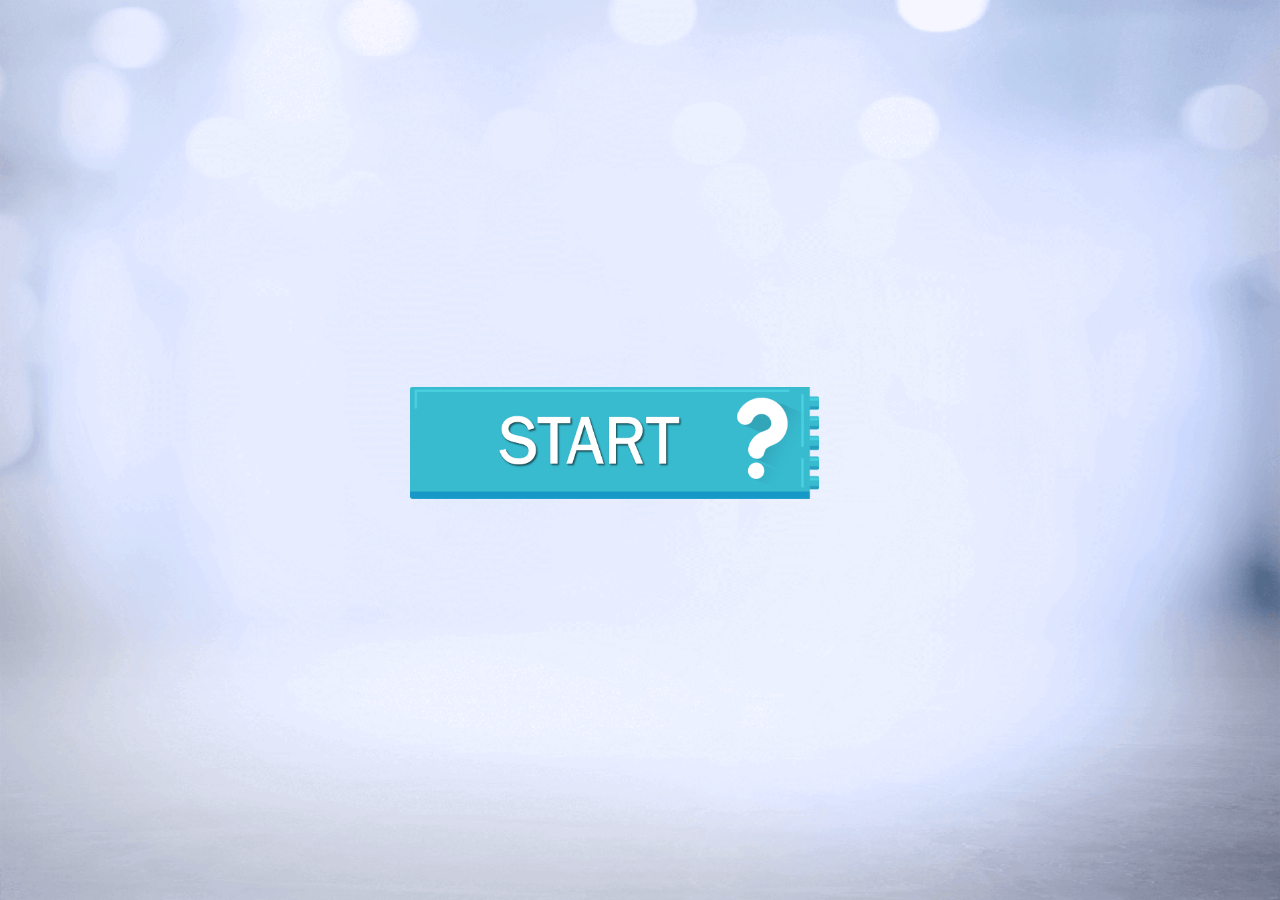
<file: Game/index.html>
<!DOCTYPE html>
<html lang="en">

<head>
    <meta charset="UTF-8">
    <meta name="viewport" content="width=device-width, initial-scale=1.0">
    <link rel="stylesheet" href="css/style.css">
    <link rel="stylesheet" href="css/animation.css">
    <link rel="stylesheet" href="css/animator.css">
    <script src="https://code.jquery.com/jquery-3.7.1.js"
        integrity="sha256-eKhayi8LEQwp4NKxN+CfCh+3qOVUtJn3QNZ0TciWLP4=" crossorigin="anonymous"></script>

    <title>Game</title>
</head>

<body>
    <div class="master">

        <img src="bg.png" class="bg">

        <div class="main">
            <a href="pg1.html"><img src="start.png" class="start"></a>

        </div>

        <div>

            <div> Timer: <span id="time">03:00</span> minutes!</div>

        </div>

    </div>


    <script>

    </script>


</body>

</html>
</file>
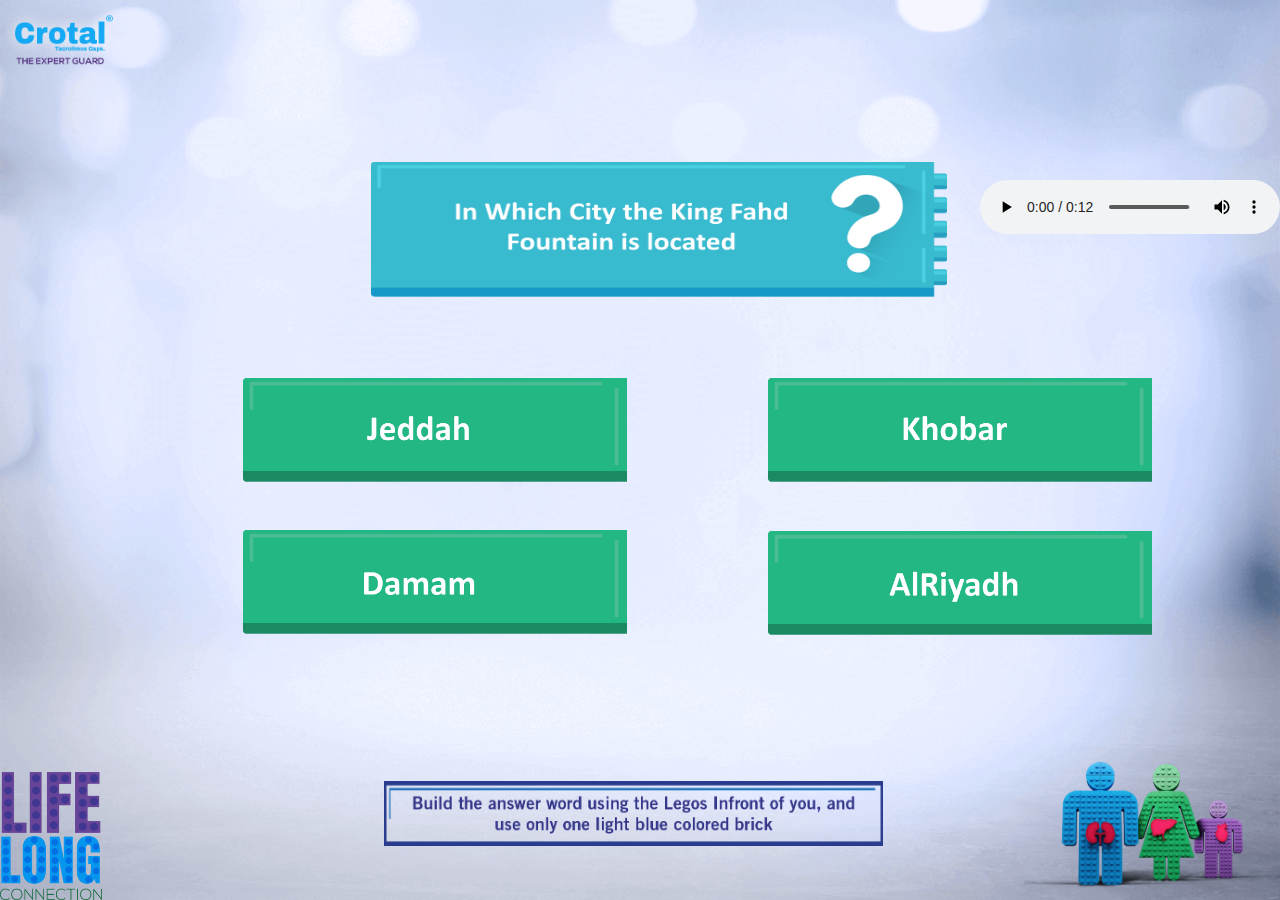
<file: Game/pg1.html>
<!DOCTYPE html>
<html lang="en">

<head>
    <meta charset="UTF-8">
    <meta name="viewport" content="width=device-width, initial-scale=1.0">
    <link rel="stylesheet" href="css/style.css">
    <link rel="stylesheet" href="css/animation.css">
    <link rel="stylesheet" href="css/animator.css">
    <script src="https://code.jquery.com/jquery-3.7.1.js"
        integrity="sha256-eKhayi8LEQwp4NKxN+CfCh+3qOVUtJn3QNZ0TciWLP4=" crossorigin="anonymous"></script>

    <title>Game</title>
</head>

<body>
    <div class="master">

        <img src="bg.png" class="bg">


        <div class="all">
            <img src="leftimg.png" class="logo1">
            <img src="topimg.png" class="logo2">
            <img src="rightimg.png" class="pic1">
            <img src="pic1.png" class="pic">
            <img src="left.png" class="left">
            <a href="pg2.html"><img src="right.png" class="right"></a>
            <a href="index.html"><img src="left.png" class="left"></a>

        </div>

        <div class="page1">
            <img src="1/q1.png" class="q1">
            <img src="1/a1.png" class="a1">
            <img src="1/a2.png" class="a2">
            <img src="1/a3.png" class="a3">
            <img src="1/a4.png" class="a4">
            <img src="1/correct.png" class="correct1">
        </div>

        <p id="element"
            style="position: absolute; font-size: 34px; right: 4%; z-index: 1; top: 0%; font-weight: bold; font-family: system-ui;">
        </p>

        <div class="audio">
            <audio controls autoplay>
                <source src="timer.mp3" class="mp3">
                </source>
            </audio>
        </div>

        <div class="timer">
            <p>
                Time:
                <span id="timer">
                    0
                </span>
            </p>
        </div>
    </div>


    <script>
        $('.a1').click(function () {
            $('.correct1').show();
            $('.right').fadeIn()
            $('.left').fadeIn()
        })

        $('.a2').click(function () {
            alert('Wrong Answer')
            $('.right').show()
            $('.left').show()

        })
        $('.a3').click(function () {
            alert('Wrong Answer')
            $('.right').show()
            $('.left').show()


        })
        $('.a4').click(function () {
            alert('Wrong Answer')
            $('.right').show()
            $('.left').show()

        })

        function countdown(element, minutes, seconds) {
            // set time for the particular countdown
            var time = minutes * 60 + seconds;
            var interval = setInterval(function () {
                var el = document.getElementById('element');
                // if the time is 0 then end the counter
                if (time == 0) {
                    setTimeout(function () {
                        el.innerHTML = "time O";
                        $('#element').hide();
                    });
                }
                var minutes = Math.floor(time / 60);
                if (minutes < 10) minutes = "0" + minutes;
                var seconds = time % 60;
                if (seconds < 10) seconds = "0" + seconds;
                var
                    text = minutes + ':' + seconds;
                el.innerHTML = text;
                time--;
            }, 1000);
        }
        countdown('clock', 2, 59);

        window.setTimeout(function () {
            window.location.href = "pg2.html";
        }, 5000);
    </script>


</body>

</html>
</file>
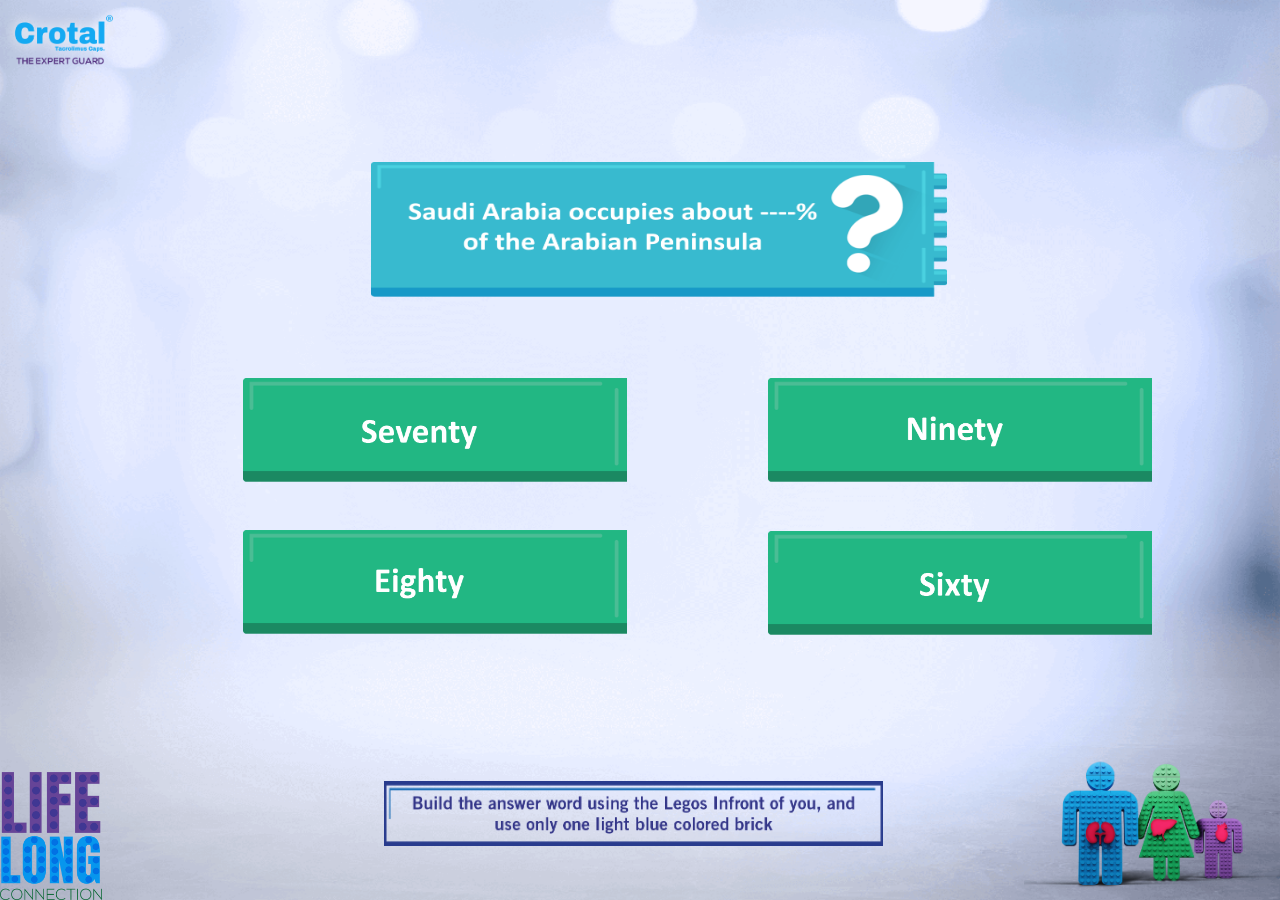
<file: Game/pg2.html>
<!DOCTYPE html>
<html lang="en">

<head>
    <meta charset="UTF-8">
    <meta name="viewport" content="width=device-width, initial-scale=1.0">
    <link rel="stylesheet" href="css/style.css">
    <link rel="stylesheet" href="css/animation.css">
    <link rel="stylesheet" href="css/animator.css">
    <script src="https://code.jquery.com/jquery-3.7.1.js"
        integrity="sha256-eKhayi8LEQwp4NKxN+CfCh+3qOVUtJn3QNZ0TciWLP4=" crossorigin="anonymous"></script>

    <title>Game</title>
</head>

<body>
    <div class="master">

        <img src="bg.png" class="bg">


        <div class="all">
            <img src="leftimg.png" class="logo1">
            <img src="topimg.png" class="logo2">
            <img src="rightimg.png" class="pic1">
            <img src="pic1.png" class="pic">
            <a href="pg1.html"><img src="left.png" class="left"></a>
            <a href="pg3.html"><img src="right.png" class="right"></a>

        </div>

        <p id="element"
            style="position: absolute; font-size: 34px; right: 4%; z-index: 1; top: 0%; font-weight: bold; font-family: system-ui;">
        </p>

        <div class="page1">
            <img src="2/q1.png" class="q1">
            <img src="2/a1.png" class="a1">
            <img src="2/a2.png" class="a2">
            <img src="2/a3.png" class="a3">
            <img src="2/a4.png" class="a4">
            <img src="2/correct.png" class="correct2">
        </div>
    </div>


    <script>
        $('.a3').click(function () {
            $('.correct2').show();
            $('.right').show();
            $('.left').fadeIn()

        })

        $('.a1').click(function () {
            alert('Wrong Answer')
            $('.right').fadeIn()
            $('.left').fadeIn()

        })

        $('.a2').click(function () {
            alert('Wrong Answer')
            $('.right').show()
            $('.left').fadeIn()


        })

        $('.a4').click(function () {
            alert('Wrong Answer')
            $('.right').show()
            $('.left').fadeIn()


        })

        function countdown(element, minutes, seconds) {
            // set time for the particular countdown
            var time = minutes * 60 + seconds;
            var interval = setInterval(function () {
                var el = document.getElementById('element');
                // if the time is 0 then end the counter
                if (time == 0) {
                    setTimeout(function () {
                        el.innerHTML = "time O";
                        $('#element').hide();
                    });
                }
                var minutes = Math.floor(time / 60);
                if (minutes < 10) minutes = "0" + minutes;
                var seconds = time % 60;
                if (seconds < 10) seconds = "0" + seconds;
                var
                    text = minutes + ':' + seconds;
                el.innerHTML = text;
                time--;
            }, 1000);
        }
        countdown('clock', 2, 59);
    </script>


</body>

</html>
</file>
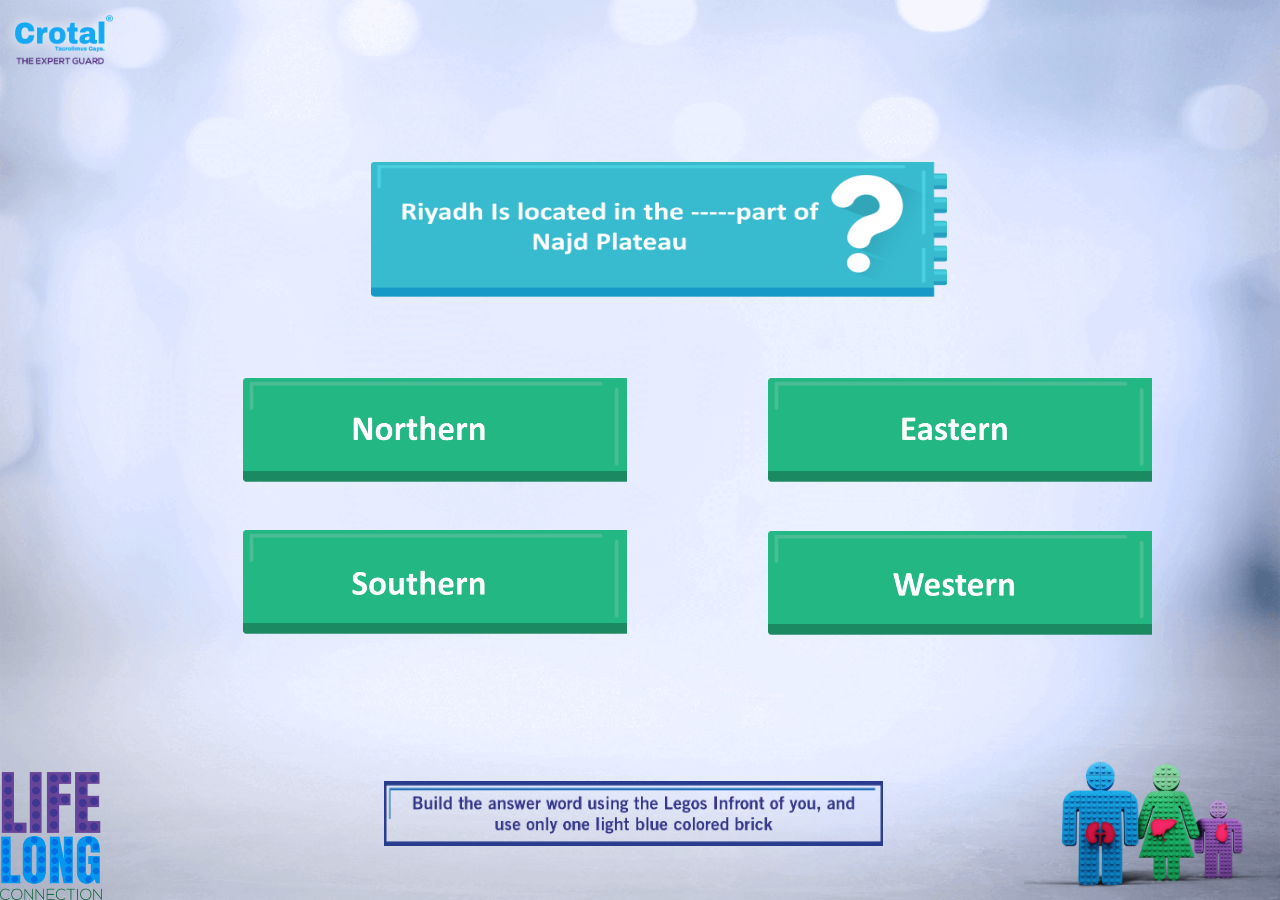
<file: Game/pg3.html>
<!DOCTYPE html>
<html lang="en">

<head>
    <meta charset="UTF-8">
    <meta name="viewport" content="width=device-width, initial-scale=1.0">
    <link rel="stylesheet" href="css/style.css">
    <link rel="stylesheet" href="css/animation.css">
    <link rel="stylesheet" href="css/animator.css">
    <script src="https://code.jquery.com/jquery-3.7.1.js"
        integrity="sha256-eKhayi8LEQwp4NKxN+CfCh+3qOVUtJn3QNZ0TciWLP4=" crossorigin="anonymous"></script>

    <title>Game</title>
</head>

<body>
    <div class="master">

        <img src="bg.png" class="bg">


        <div class="all">
            <img src="leftimg.png" class="logo1">
            <img src="topimg.png" class="logo2">
            <img src="rightimg.png" class="pic1">
            <img src="pic1.png" class="pic">
            <a href="pg2.html"><img src="left.png" class="left"></a>
            <a href="pg4.html"><img src="right.png" class="right"></a>

        </div>

        <p id="element"
            style="position: absolute; font-size: 34px; right: 4%; z-index: 1; top: 0%; font-weight: bold; font-family: system-ui;">
        </p>

        <div class="page1">
            <img src="3/q1.png" class="q1">
            <img src="3/a1.png" class="a1">
            <img src="3/a2.png" class="a2">
            <img src="3/a3.png" class="a3">
            <img src="3/a4.png" class="a4">
            <img src="3/correct.png" class="correct3">
        </div>
    </div>


    <script>
        $('.a1').click(function () {
            alert('Wrong Answer')
            $('.right').fadeIn()
            $('.left').fadeIn()
        })

        $('.a2').click(function () {
            $('.correct3').show();
            $('.right').show()
            $('.left').fadeIn()
        })

        $('.a3').click(function () {
            alert('Wrong Answer')
            $('.right').show()
            $('.left').fadeIn()


        })
        $('.a4').click(function () {
            alert('Wrong Answer')
            $('.right').show()
            $('.left').fadeIn()

        })

        function countdown(element, minutes, seconds) {
            // set time for the particular countdown
            var time = minutes * 60 + seconds;
            var interval = setInterval(function () {
                var el = document.getElementById('element');
                // if the time is 0 then end the counter
                if (time == 0) {
                    setTimeout(function () {
                        el.innerHTML = "time O";
                        $('#element').hide();
                    });
                }
                var minutes = Math.floor(time / 60);
                if (minutes < 10) minutes = "0" + minutes;
                var seconds = time % 60;
                if (seconds < 10) seconds = "0" + seconds;
                var
                    text = minutes + ':' + seconds;
                el.innerHTML = text;
                time--;
            }, 1000);
        }
        countdown('clock', 2, 59);
    </script>


</body>

</html>
</file>
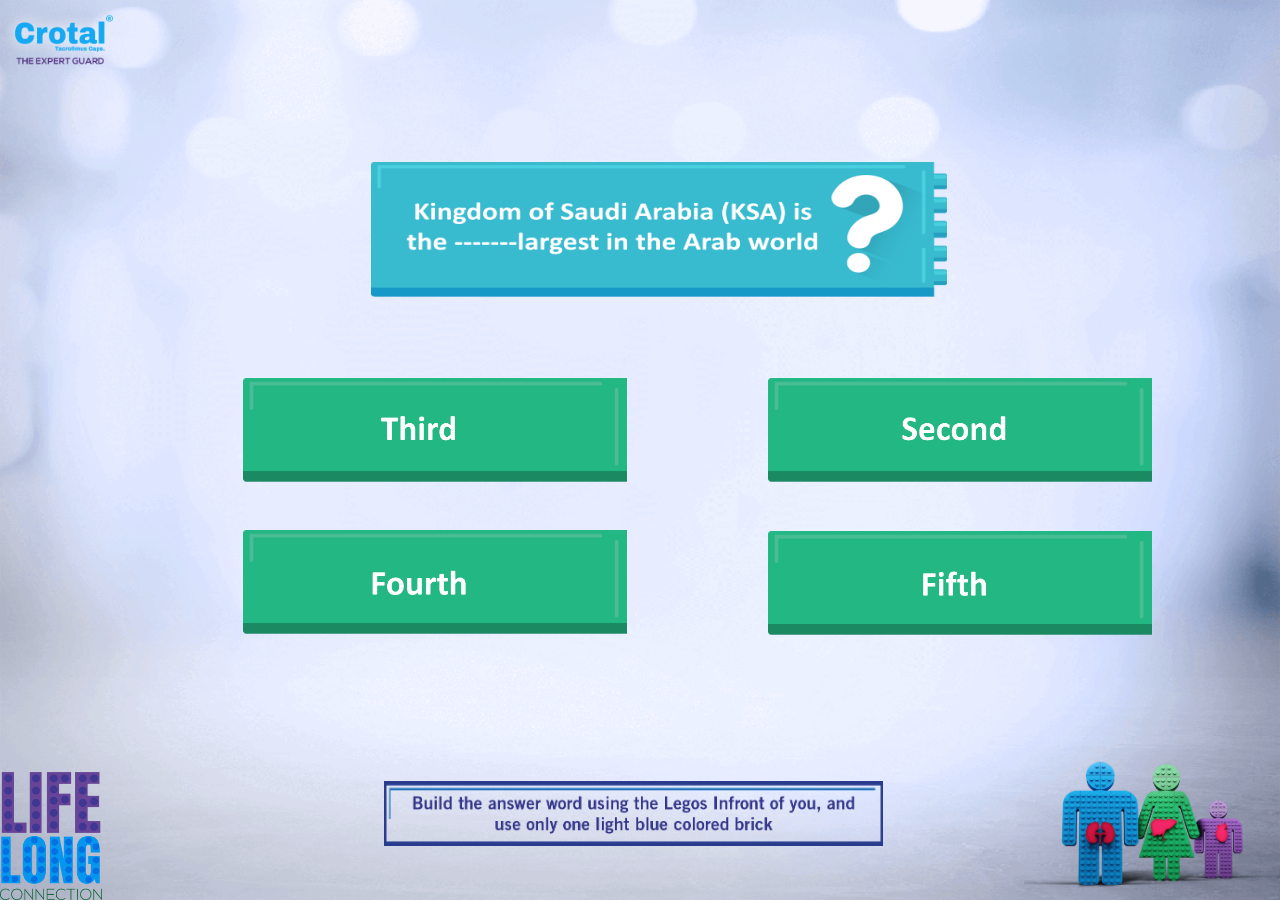
<file: Game/pg4.html>
<!DOCTYPE html>
<html lang="en">

<head>
    <meta charset="UTF-8">
    <meta name="viewport" content="width=device-width, initial-scale=1.0">
    <link rel="stylesheet" href="css/style.css">
    <link rel="stylesheet" href="css/animation.css">
    <link rel="stylesheet" href="css/animator.css">
    <script src="https://code.jquery.com/jquery-3.7.1.js"
        integrity="sha256-eKhayi8LEQwp4NKxN+CfCh+3qOVUtJn3QNZ0TciWLP4=" crossorigin="anonymous"></script>

    <title>Game</title>
</head>

<body>
    <div class="master">

        <img src="bg.png" class="bg">


        <div class="all">
            <img src="leftimg.png" class="logo1">
            <img src="topimg.png" class="logo2">
            <img src="rightimg.png" class="pic1">
            <img src="pic1.png" class="pic">
            <a href="pg3.html"><img src="left.png" class="left"></a>
            <a href="pg5.html"><img src="right.png" class="right"></a>

        </div>

        <p id="element"
            style="position: absolute; font-size: 34px; right: 4%; z-index: 1; top: 0%; font-weight: bold; font-family: system-ui;">
        </p>

        <div class="page1">
            <img src="4/q1.png" class="q1">
            <img src="4/a1.png" class="a1">
            <img src="4/a2.png" class="a2">
            <img src="4/a3.png" class="a3">
            <img src="4/a4.png" class="a4">
            <img src="4/correct.png" class="correct4">
        </div>
    </div>


    <script>
        $('.a1').click(function () {
            alert('Wrong Answer')
            $('.right').fadeIn()
            $('.left').fadeIn()
        })

        $('.a2').click(function () {
            $('.correct4').show();
            $('.right').show()
            $('.left').fadeIn()
        })

        $('.a3').click(function () {
            alert('Wrong Answer')
            $('.right').show()
            $('.left').fadeIn()
        })

        $('.a4').click(function () {
            alert('Wrong Answer')
            $('.right').show()
            $('.left').fadeIn()
        })

        function countdown(element, minutes, seconds) {
            // set time for the particular countdown
            var time = minutes * 60 + seconds;
            var interval = setInterval(function () {
                var el = document.getElementById('element');
                // if the time is 0 then end the counter
                if (time == 0) {
                    setTimeout(function () {
                        el.innerHTML = "time O";
                        $('#element').hide();
                    });
                }
                var minutes = Math.floor(time / 60);
                if (minutes < 10) minutes = "0" + minutes;
                var seconds = time % 60;
                if (seconds < 10) seconds = "0" + seconds;
                var
                    text = minutes + ':' + seconds;
                el.innerHTML = text;
                time--;
            }, 1000);
        }
        countdown('clock', 2, 59);
    </script>


</body>

</html>
</file>
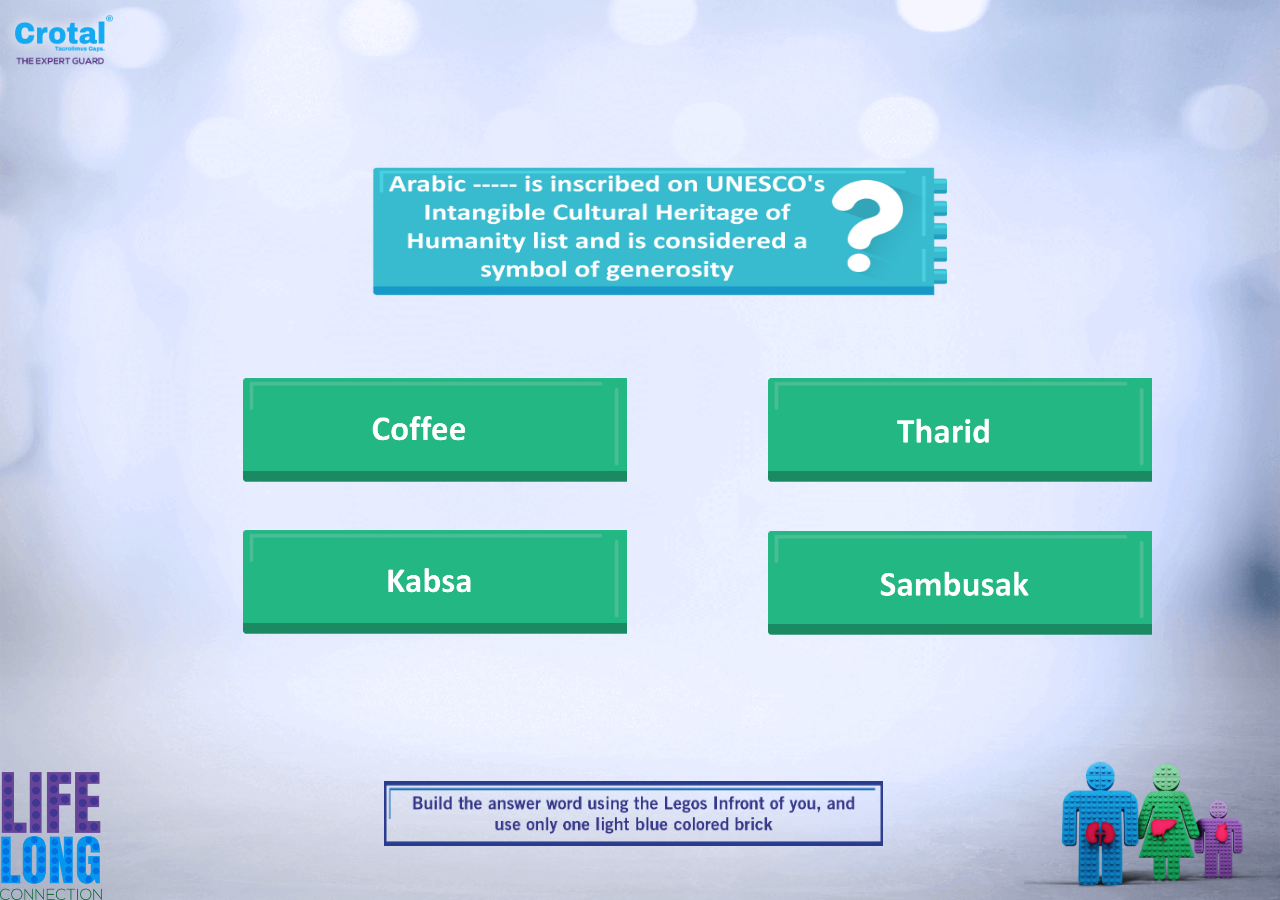
<file: Game/pg5.html>
<!DOCTYPE html>
<html lang="en">

<head>
    <meta charset="UTF-8">
    <meta name="viewport" content="width=device-width, initial-scale=1.0">
    <link rel="stylesheet" href="css/style.css">
    <link rel="stylesheet" href="css/animation.css">
    <link rel="stylesheet" href="css/animator.css">
    <script src="https://code.jquery.com/jquery-3.7.1.js"
        integrity="sha256-eKhayi8LEQwp4NKxN+CfCh+3qOVUtJn3QNZ0TciWLP4=" crossorigin="anonymous"></script>

    <title>Game</title>
</head>

<body>
    < class="master">

        <img src="bg.png" class="bg">


        <div class="all">
            <img src="leftimg.png" class="logo1">
            <img src="topimg.png" class="logo2">
            <img src="rightimg.png" class="pic1">
            <img src="pic1.png" class="pic">
            <a href="pg4.html"><img src="left.png" class="left"></a>
            <a href="index.html"> </a>

        </div>

        <p id="element"
            style="position: absolute; font-size: 34px; right: 4%; z-index: 1; top: 0%; font-weight: bold; font-family: system-ui;">
        </p>

        <div class="page1">
            <img src="5/q1.png" class="q1">
            <img src="5/a1.png" class="a1">
            <img src="5/a2.png" class="a2">
            <img src="5/a3.png" class="a3">
            <img src="5/a4.png" class="a4">
            <img src="5/correct.png" class="correct5">
        </div>

        <a href="index.html">
            <div class="btn">
                <button class="finish">Finish</button>
            </div>
        </a>
        </div>


        <script>
            $('.a1').click(function () {
                $('.correct5').show();
                $('.left').show()
                $('.btn').fadeIn()

            })

            $('.a2').click(function () {
                alert('Wrong Answer')
                $('.left').show()
                $('.btn').fadeIn()
            })

            $('.a3').click(function () {
                alert('Wrong Answer')
                $('.left').show()
                $('.btn').fadeIn()
            })

            $('.a4').click(function () {
                alert('Wrong Answer')
                $('.left').show()
                $('.btn').fadeIn()
            })

            $('.finish').click(function () {

            })

            function countdown(element, minutes, seconds) {
                // set time for the particular countdown
                var time = minutes * 60 + seconds;
                var interval = setInterval(function () {
                    var el = document.getElementById('element');
                    // if the time is 0 then end the counter
                    if (time == 0) {
                        setTimeout(function () {
                            el.innerHTML = "time O";
                            $('#element').hide();
                        });
                    }
                    var minutes = Math.floor(time / 60);
                    if (minutes < 10) minutes = "0" + minutes;
                    var seconds = time % 60;
                    if (seconds < 10) seconds = "0" + seconds;
                    var
                        text = minutes + ':' + seconds;
                    el.innerHTML = text;
                    time--;
                }, 1000);
            }
            countdown('clock', 2, 59);
        </script>


</body>

</html>
</file>
<file: Game/css/style.css>
.master {
    position: absolute;
    width: 100% !important;
    height: 100% !important;
    overflow: hidden;
    left: 0px;
    top: 0px;
}


.bg {
    position: absolute;
    width: 100%;
    height: 100%;
    top: 0px;
    left: 0px;
    overflow: hidden;
}

.countdown {
    top: 0%;
    right: 0%;
}

.audio {
    top: 20%;
    right: 0%;
    position: absolute;
}

#element {
    position: absolute;
    top: 0%;
    right: 10%;
    font-size: medium;

}

.start {
    position: absolute;
    top: 43%;
    left: 32%;
    width: 32%;
    overflow: hidden;
}

.all {
    position: absolute;
    width: 100%;
    height: 100%;
    top: 0px;
    left: 0px;
    overflow: hidden;
}

.logo1 {
    position: absolute;
    bottom: 0%;
    width: 8%;
    overflow: hidden;
}

.logo2 {
    position: absolute;
    top: 0%;
    width: 10%;
    overflow: hidden;
}

.pic1 {
    position: absolute;
    bottom: 0%;
    right: 0%;
    width: 20%;
    overflow: hidden;
}

.pic {
    position: absolute;
    bottom: 6%;
    right: 31%;
    width: 39%;
    overflow: hidden;
}

.left {
    position: absolute;
    bottom: 5%;
    left: 21%;
    width: 8%;
    overflow: hidden;
    display: none;
}

.right {
    position: absolute;
    bottom: 5%;
    left: 70%;
    width: 8%;
    overflow: hidden;
    display: none;
}

.q1 {
    position: absolute;
    top: 18%;
    left: 29%;
    height: 15%;
    width: 45%;
    overflow: hidden;
}

.a1 {
    position: absolute;
    top: 42%;
    left: 19%;
    width: 30%;
    overflow: hidden;
}

.a2 {
    position: absolute;
    top: 42%;
    left: 60%;
    width: 30%;
    overflow: hidden;
}

.a3 {
    position: absolute;
    top: 58.9%;
    left: 19%;
    width: 30%;
    overflow: hidden;
}

.a4 {
    position: absolute;
    top: 59%;
    left: 60%;
    width: 30%;
    overflow: hidden;
}

.correct1 {
    position: absolute;
    top: 41.7%;
    left: 19%;
    width: 30%;
    display: none;
    overflow: hidden;
}

.correct2 {
    position: absolute;
    top: 58.7%;
    left: 19%;
    width: 30%;
    display: none;
    overflow: hidden;
}

.correct3 {
    position: absolute;
    top: 41.6%;
    left: 60%;
    width: 30%;
    display: none;
    overflow: hidden;
}

.correct4 {
    position: absolute;
    top: 41.6%;
    left: 60%;
    width: 30%;
    display: none;
    overflow: hidden;
}

.correct5 {
    position: absolute;
    top: 41.7%;
    left: 19%;
    width: 30%;
    display: none;
    overflow: hidden;
}


.btn {
    position: absolute;
    bottom: 7%;
    right: 21%;
    width: 8%;
    overflow: hidden;
    display: none;
}

.finish {
    background-color: #04AA6D;
    /* Green */
    border: none;
    color: white;
    padding: 16px 32px;
    text-align: center;
    text-decoration: none;
    display: inline-block;
    font-size: 16px;
    margin: 4px 2px;
    transition-duration: 0.4s;
    cursor: pointer;
}
</file>
<file: Game/css/animator.css>
/*
==============================================
CSS3 ANIMATION CHEAT SHEET
==============================================

Made by Justin Aguilar

www.justinaguilar.com/animations/

Questions, comments, concerns, love letters:
justin@justinaguilar.com
==============================================
*/


/*
==============================================
slideDown
==============================================
*/

.slideDown {
    animation-name: slideDown;
    -webkit-animation-name: slideDown;
    animation-duration: 1s;
    -webkit-animation-duration: 1s;
    animation-timing-function: ease;
    -webkit-animation-timing-function: ease;
    visibility: visible !important;
}

@keyframes slideDown {
    0% {
        transform: translateY(-100%);
    }
    50% {
        transform: translateY(8%);
    }
    65% {
        transform: translateY(-4%);
    }
    80% {
        transform: translateY(4%);
    }
    95% {
        transform: translateY(-2%);
    }
    100% {
        transform: translateY(0%);
    }
}

@-webkit-keyframes slideDown {
    0% {
        -webkit-transform: translateY(-100%);
    }
    50% {
        -webkit-transform: translateY(8%);
    }
    65% {
        -webkit-transform: translateY(-4%);
    }
    80% {
        -webkit-transform: translateY(4%);
    }
    95% {
        -webkit-transform: translateY(-2%);
    }
    100% {
        -webkit-transform: translateY(0%);
    }
}


/*
==============================================
slideUp
==============================================
*/

.slideUp {
    animation-name: slideUp;
    -webkit-animation-name: slideUp;
    animation-duration: 1s;
    -webkit-animation-duration: 1s;
    animation-timing-function: ease;
    -webkit-animation-timing-function: ease;
    visibility: visible !important;
}

@keyframes slideUp {
    0% {
        transform: translateY(100%);
    }
    50% {
        transform: translateY(-8%);
    }
    65% {
        transform: translateY(4%);
    }
    80% {
        transform: translateY(-4%);
    }
    95% {
        transform: translateY(2%);
    }
    100% {
        transform: translateY(0%);
    }
}

@-webkit-keyframes slideUp {
    0% {
        -webkit-transform: translateY(100%);
    }
    50% {
        -webkit-transform: translateY(-8%);
    }
    65% {
        -webkit-transform: translateY(4%);
    }
    80% {
        -webkit-transform: translateY(-4%);
    }
    95% {
        -webkit-transform: translateY(2%);
    }
    100% {
        -webkit-transform: translateY(0%);
    }
}


/*
==============================================
slideLeft
==============================================
*/

.slideLeft {
    animation-name: slideLeft;
    -webkit-animation-name: slideLeft;
    animation-duration: 1s;
    -webkit-animation-duration: 1s;
    animation-timing-function: ease-in-out;
    -webkit-animation-timing-function: ease-in-out;
    visibility: visible !important;
}

@keyframes slideLeft {
    0% {
        transform: translateX(150%);
    }
    50% {
        transform: translateX(-8%);
    }
    65% {
        transform: translateX(4%);
    }
    80% {
        transform: translateX(-4%);
    }
    95% {
        transform: translateX(2%);
    }
    100% {
        transform: translateX(0%);
    }
}

@-webkit-keyframes slideLeft {
    0% {
        -webkit-transform: translateX(150%);
    }
    50% {
        -webkit-transform: translateX(-8%);
    }
    65% {
        -webkit-transform: translateX(4%);
    }
    80% {
        -webkit-transform: translateX(-4%);
    }
    95% {
        -webkit-transform: translateX(2%);
    }
    100% {
        -webkit-transform: translateX(0%);
    }
}


/*
==============================================
slideRight
==============================================
*/

.slideRight {
    animation-name: slideRight;
    -webkit-animation-name: slideRight;
    animation-duration: 1s;
    -webkit-animation-duration: 1s;
    animation-timing-function: ease-in-out;
    -webkit-animation-timing-function: ease-in-out;
    visibility: visible !important;
}

@keyframes slideRight {
    0% {
        transform: translateX(-150%);
    }
    50% {
        transform: translateX(8%);
    }
    65% {
        transform: translateX(-4%);
    }
    80% {
        transform: translateX(4%);
    }
    95% {
        transform: translateX(-2%);
    }
    100% {
        transform: translateX(0%);
    }
}

@-webkit-keyframes slideRight {
    0% {
        -webkit-transform: translateX(-150%);
    }
    50% {
        -webkit-transform: translateX(8%);
    }
    65% {
        -webkit-transform: translateX(-4%);
    }
    80% {
        -webkit-transform: translateX(4%);
    }
    95% {
        -webkit-transform: translateX(-2%);
    }
    100% {
        -webkit-transform: translateX(0%);
    }
}


/*
==============================================
slideExpandUp
==============================================
*/

.slideExpandUp {
    animation-name: slideExpandUp;
    -webkit-animation-name: slideExpandUp;
    animation-duration: 1.6s;
    -webkit-animation-duration: 1.6s;
    animation-timing-function: ease-out;
    -webkit-animation-timing-function: ease -out;
    visibility: visible !important;
}

@keyframes slideExpandUp {
    0% {
        transform: translateY(100%) scaleX(0.5);
    }
    30% {
        transform: translateY(-8%) scaleX(0.5);
    }
    40% {
        transform: translateY(2%) scaleX(0.5);
    }
    50% {
        transform: translateY(0%) scaleX(1.1);
    }
    60% {
        transform: translateY(0%) scaleX(0.9);
    }
    70% {
        transform: translateY(0%) scaleX(1.05);
    }
    80% {
        transform: translateY(0%) scaleX(0.95);
    }
    90% {
        transform: translateY(0%) scaleX(1.02);
    }
    100% {
        transform: translateY(0%) scaleX(1);
    }
}

@-webkit-keyframes slideExpandUp {
    0% {
        -webkit-transform: translateY(100%) scaleX(0.5);
    }
    30% {
        -webkit-transform: translateY(-8%) scaleX(0.5);
    }
    40% {
        -webkit-transform: translateY(2%) scaleX(0.5);
    }
    50% {
        -webkit-transform: translateY(0%) scaleX(1.1);
    }
    60% {
        -webkit-transform: translateY(0%) scaleX(0.9);
    }
    70% {
        -webkit-transform: translateY(0%) scaleX(1.05);
    }
    80% {
        -webkit-transform: translateY(0%) scaleX(0.95);
    }
    90% {
        -webkit-transform: translateY(0%) scaleX(1.02);
    }
    100% {
        -webkit-transform: translateY(0%) scaleX(1);
    }
}


/*
==============================================
expandUp
==============================================
*/

.expandUp {
    animation-name: expandUp;
    -webkit-animation-name: expandUp;
    animation-duration: 0.7s;
    -webkit-animation-duration: 0.7s;
    animation-timing-function: ease;
    -webkit-animation-timing-function: ease;
    visibility: visible !important;
}

@keyframes expandUp {
    0% {
        transform: translateY(100%) scale(0.6) scaleY(0.5);
    }
    60% {
        transform: translateY(-7%) scaleY(1.12);
    }
    75% {
        transform: translateY(3%);
    }
    100% {
        transform: translateY(0%) scale(1) scaleY(1);
    }
}

@-webkit-keyframes expandUp {
    0% {
        -webkit-transform: translateY(100%) scale(0.6) scaleY(0.5);
    }
    60% {
        -webkit-transform: translateY(-7%) scaleY(1.12);
    }
    75% {
        -webkit-transform: translateY(3%);
    }
    100% {
        -webkit-transform: translateY(0%) scale(1) scaleY(1);
    }
}


/*
==============================================
fadeIn
==============================================
*/

.fadeIn {
    animation-name: fadeIn;
    -webkit-animation-name: fadeIn;
    animation-duration: 1.5s;
    -webkit-animation-duration: 1.5s;
    animation-timing-function: ease-in-out;
    -webkit-animation-timing-function: ease-in-out;
    visibility: visible !important;
}

@keyframes fadeIn {
    0% {
        transform: scale(0);
        opacity: 0.0;
    }
    60% {
        transform: scale(1.1);
    }
    80% {
        transform: scale(0.9);
        opacity: 1;
    }
    100% {
        transform: scale(1);
        opacity: 1;
    }
}

@-webkit-keyframes fadeIn {
    0% {
        -webkit-transform: scale(0);
        opacity: 0.0;
    }
    60% {
        -webkit-transform: scale(1.1);
    }
    80% {
        -webkit-transform: scale(0.9);
        opacity: 1;
    }
    100% {
        -webkit-transform: scale(1);
        opacity: 1;
    }
}


/*
==============================================
expandOpen
==============================================
*/

.expandOpen {
    animation-name: expandOpen;
    -webkit-animation-name: expandOpen;
    animation-duration: 1.2s;
    -webkit-animation-duration: 1.2s;
    animation-timing-function: ease-out;
    -webkit-animation-timing-function: ease-out;
    visibility: visible !important;
}

@keyframes expandOpen {
    0% {
        transform: scale(1.8);
    }
    50% {
        transform: scale(0.95);
    }
    80% {
        transform: scale(1.05);
    }
    90% {
        transform: scale(0.98);
    }
    100% {
        transform: scale(1);
    }
}

@-webkit-keyframes expandOpen {
    0% {
        -webkit-transform: scale(1.8);
    }
    50% {
        -webkit-transform: scale(0.95);
    }
    80% {
        -webkit-transform: scale(1.05);
    }
    90% {
        -webkit-transform: scale(0.98);
    }
    100% {
        -webkit-transform: scale(1);
    }
}


/*
==============================================
bigEntrance
==============================================
*/

.bigEntrance {
    animation-name: bigEntrance;
    -webkit-animation-name: bigEntrance;
    animation-duration: 1.6s;
    -webkit-animation-duration: 1.6s;
    animation-timing-function: ease-out;
    -webkit-animation-timing-function: ease-out;
    visibility: visible !important;
}

@keyframes bigEntrance {
    0% {
        transform: scale(0.3) rotate(6deg) translateX(-30%) translateY(30%);
        opacity: 0.2;
    }
    30% {
        transform: scale(1.03) rotate(-2deg) translateX(2%) translateY(-2%);
        opacity: 1;
    }
    45% {
        transform: scale(0.98) rotate(1deg) translateX(0%) translateY(0%);
        opacity: 1;
    }
    60% {
        transform: scale(1.01) rotate(-1deg) translateX(0%) translateY(0%);
        opacity: 1;
    }
    75% {
        transform: scale(0.99) rotate(1deg) translateX(0%) translateY(0%);
        opacity: 1;
    }
    90% {
        transform: scale(1.01) rotate(0deg) translateX(0%) translateY(0%);
        opacity: 1;
    }
    100% {
        transform: scale(1) rotate(0deg) translateX(0%) translateY(0%);
        opacity: 1;
    }
}

@-webkit-keyframes bigEntrance {
    0% {
        -webkit-transform: scale(0.3) rotate(6deg) translateX(-30%) translateY(30%);
        opacity: 0.2;
    }
    30% {
        -webkit-transform: scale(1.03) rotate(-2deg) translateX(2%) translateY(-2%);
        opacity: 1;
    }
    45% {
        -webkit-transform: scale(0.98) rotate(1deg) translateX(0%) translateY(0%);
        opacity: 1;
    }
    60% {
        -webkit-transform: scale(1.01) rotate(-1deg) translateX(0%) translateY(0%);
        opacity: 1;
    }
    75% {
        -webkit-transform: scale(0.99) rotate(1deg) translateX(0%) translateY(0%);
        opacity: 1;
    }
    90% {
        -webkit-transform: scale(1.01) rotate(0deg) translateX(0%) translateY(0%);
        opacity: 1;
    }
    100% {
        -webkit-transform: scale(1) rotate(0deg) translateX(0%) translateY(0%);
        opacity: 1;
    }
}


/*
==============================================
hatch
==============================================
*/

.hatch {
    animation-name: hatch;
    -webkit-animation-name: hatch;
    animation-duration: 2s;
    -webkit-animation-duration: 2s;
    animation-timing-function: ease-in-out;
    -webkit-animation-timing-function: ease-in-out;
    transform-origin: 50% 100%;
    -ms-transform-origin: 50% 100%;
    -webkit-transform-origin: 50% 100%;
    visibility: visible !important;
}

@keyframes hatch {
    0% {
        transform: rotate(0deg) scaleY(0.6);
    }
    20% {
        transform: rotate(-2deg) scaleY(1.05);
    }
    35% {
        transform: rotate(2deg) scaleY(1);
    }
    50% {
        transform: rotate(-2deg);
    }
    65% {
        transform: rotate(1deg);
    }
    80% {
        transform: rotate(-1deg);
    }
    100% {
        transform: rotate(0deg);
    }
}

@-webkit-keyframes hatch {
    0% {
        -webkit-transform: rotate(0deg) scaleY(0.6);
    }
    20% {
        -webkit-transform: rotate(-2deg) scaleY(1.05);
    }
    35% {
        -webkit-transform: rotate(2deg) scaleY(1);
    }
    50% {
        -webkit-transform: rotate(-2deg);
    }
    65% {
        -webkit-transform: rotate(1deg);
    }
    80% {
        -webkit-transform: rotate(-1deg);
    }
    100% {
        -webkit-transform: rotate(0deg);
    }
}


/*
==============================================
bounce
==============================================
*/

.bounce {
    animation-name: bounce;
    -webkit-animation-name: bounce;
    animation-duration: 1.6s;
    -webkit-animation-duration: 1.6s;
    animation-timing-function: ease;
    -webkit-animation-timing-function: ease;
    transform-origin: 50% 100%;
    -ms-transform-origin: 50% 100%;
    -webkit-transform-origin: 50% 100%;
}

@keyframes bounce {
    0% {
        transform: translateY(0%) scaleY(0.6);
    }
    60% {
        transform: translateY(-100%) scaleY(1.1);
    }
    70% {
        transform: translateY(0%) scaleY(0.95) scaleX(1.05);
    }
    80% {
        transform: translateY(0%) scaleY(1.05) scaleX(1);
    }
    90% {
        transform: translateY(0%) scaleY(0.95) scaleX(1);
    }
    100% {
        transform: translateY(0%) scaleY(1) scaleX(1);
    }
}

@-webkit-keyframes bounce {
    0% {
        -webkit-transform: translateY(0%) scaleY(0.6);
    }
    60% {
        -webkit-transform: translateY(-100%) scaleY(1.1);
    }
    70% {
        -webkit-transform: translateY(0%) scaleY(0.95) scaleX(1.05);
    }
    80% {
        -webkit-transform: translateY(0%) scaleY(1.05) scaleX(1);
    }
    90% {
        -webkit-transform: translateY(0%) scaleY(0.95) scaleX(1);
    }
    100% {
        -webkit-transform: translateY(0%) scaleY(1) scaleX(1);
    }
}


/*
==============================================
pulse
==============================================
*/

.pulse {
    animation-name: pulse;
    -webkit-animation-name: pulse;
    animation-duration: 1.5s;
    -webkit-animation-duration: 1.5s;
    animation-iteration-count: infinite;
    -webkit-animation-iteration-count: infinite;
}

@keyframes pulse {
    0% {
        transform: scale(0.9);
        opacity: 0.7;
    }
    50% {
        transform: scale(1);
        opacity: 1;
    }
    100% {
        transform: scale(0.9);
        opacity: 0.7;
    }
}

@-webkit-keyframes pulse {
    0% {
        -webkit-transform: scale(0.95);
        opacity: 0.7;
    }
    50% {
        -webkit-transform: scale(1);
        opacity: 1;
    }
    100% {
        -webkit-transform: scale(0.95);
        opacity: 0.7;
    }
}


/*
==============================================
floating
==============================================
*/

.floating {
    animation-name: floating;
    -webkit-animation-name: floating;
    animation-duration: 1.5s;
    -webkit-animation-duration: 1.5s;
    animation-iteration-count: infinite;
    -webkit-animation-iteration-count: infinite;
}

@keyframes floating {
    0% {
        transform: translateY(0%);
    }
    50% {
        transform: translateY(8%);
    }
    100% {
        transform: translateY(0%);
    }
}

@-webkit-keyframes floating {
    0% {
        -webkit-transform: translateY(0%);
    }
    50% {
        -webkit-transform: translateY(8%);
    }
    100% {
        -webkit-transform: translateY(0%);
    }
}


/*
==============================================
tossing
==============================================
*/

.tossing {
    animation-name: tossing;
    -webkit-animation-name: tossing;
    animation-duration: 2.5s;
    -webkit-animation-duration: 2.5s;
    animation-iteration-count: infinite;
    -webkit-animation-iteration-count: infinite;
}

@keyframes tossing {
    0% {
        transform: rotate(-4deg);
    }
    50% {
        transform: rotate(4deg);
    }
    100% {
        transform: rotate(-4deg);
    }
}

@-webkit-keyframes tossing {
    0% {
        -webkit-transform: rotate(-4deg);
    }
    50% {
        -webkit-transform: rotate(4deg);
    }
    100% {
        -webkit-transform: rotate(-4deg);
    }
}


/*
==============================================
pullUp
==============================================
*/

.pullUp {
    animation-name: pullUp;
    -webkit-animation-name: pullUp;
    animation-duration: 1.1s;
    -webkit-animation-duration: 1.1s;
    animation-timing-function: ease-out;
    -webkit-animation-timing-function: ease-out;
    transform-origin: 50% 100%;
    -ms-transform-origin: 50% 100%;
    -webkit-transform-origin: 50% 100%;
}

@keyframes pullUp {
    0% {
        transform: scaleY(0.1);
    }
    40% {
        transform: scaleY(1.02);
    }
    60% {
        transform: scaleY(0.98);
    }
    80% {
        transform: scaleY(1.01);
    }
    100% {
        transform: scaleY(0.98);
    }
    80% {
        transform: scaleY(1.01);
    }
    100% {
        transform: scaleY(1);
    }
}

@-webkit-keyframes pullUp {
    0% {
        -webkit-transform: scaleY(0.1);
    }
    40% {
        -webkit-transform: scaleY(1.02);
    }
    60% {
        -webkit-transform: scaleY(0.98);
    }
    80% {
        -webkit-transform: scaleY(1.01);
    }
    100% {
        -webkit-transform: scaleY(0.98);
    }
    80% {
        -webkit-transform: scaleY(1.01);
    }
    100% {
        -webkit-transform: scaleY(1);
    }
}


/*
==============================================
pullDown
==============================================
*/

.pullDown {
    animation-name: pullDown;
    -webkit-animation-name: pullDown;
    animation-duration: 1.1s;
    -webkit-animation-duration: 1.1s;
    animation-timing-function: ease-out;
    -webkit-animation-timing-function: ease-out;
    transform-origin: 50% 0%;
    -ms-transform-origin: 50% 0%;
    -webkit-transform-origin: 50% 0%;
}

@keyframes pullDown {
    0% {
        transform: scaleY(0.1);
    }
    40% {
        transform: scaleY(1.02);
    }
    60% {
        transform: scaleY(0.98);
    }
    80% {
        transform: scaleY(1.01);
    }
    100% {
        transform: scaleY(0.98);
    }
    80% {
        transform: scaleY(1.01);
    }
    100% {
        transform: scaleY(1);
    }
}

@-webkit-keyframes pullDown {
    0% {
        -webkit-transform: scaleY(0.1);
    }
    40% {
        -webkit-transform: scaleY(1.02);
    }
    60% {
        -webkit-transform: scaleY(0.98);
    }
    80% {
        -webkit-transform: scaleY(1.01);
    }
    100% {
        -webkit-transform: scaleY(0.98);
    }
    80% {
        -webkit-transform: scaleY(1.01);
    }
    100% {
        -webkit-transform: scaleY(1);
    }
}


/*
==============================================
stretchLeft
==============================================
*/

.stretchLeft {
    animation-name: stretchLeft;
    -webkit-animation-name: stretchLeft;
    animation-duration: 1.5s;
    -webkit-animation-duration: 1.5s;
    animation-timing-function: ease-out;
    -webkit-animation-timing-function: ease-out;
    transform-origin: 100% 0%;
    -ms-transform-origin: 100% 0%;
    -webkit-transform-origin: 100% 0%;
}

@keyframes stretchLeft {
    0% {
        transform: scaleX(0.3);
    }
    40% {
        transform: scaleX(1.02);
    }
    60% {
        transform: scaleX(0.98);
    }
    80% {
        transform: scaleX(1.01);
    }
    100% {
        transform: scaleX(0.98);
    }
    80% {
        transform: scaleX(1.01);
    }
    100% {
        transform: scaleX(1);
    }
}

@-webkit-keyframes stretchLeft {
    0% {
        -webkit-transform: scaleX(0.3);
    }
    40% {
        -webkit-transform: scaleX(1.02);
    }
    60% {
        -webkit-transform: scaleX(0.98);
    }
    80% {
        -webkit-transform: scaleX(1.01);
    }
    100% {
        -webkit-transform: scaleX(0.98);
    }
    80% {
        -webkit-transform: scaleX(1.01);
    }
    100% {
        -webkit-transform: scaleX(1);
    }
}


/*
==============================================
stretchRight
==============================================
*/

.stretchRight {
    animation-name: stretchRight;
    -webkit-animation-name: stretchRight;
    animation-duration: 1.5s;
    -webkit-animation-duration: 1.5s;
    animation-timing-function: ease-out;
    -webkit-animation-timing-function: ease-out;
    transform-origin: 0% 0%;
    -ms-transform-origin: 0% 0%;
    -webkit-transform-origin: 0% 0%;
}

@keyframes stretchRight {
    0% {
        transform: scaleX(0.3);
    }
    40% {
        transform: scaleX(1.02);
    }
    60% {
        transform: scaleX(0.98);
    }
    80% {
        transform: scaleX(1.01);
    }
    100% {
        transform: scaleX(0.98);
    }
    80% {
        transform: scaleX(1.01);
    }
    100% {
        transform: scaleX(1);
    }
}

@-webkit-keyframes stretchRight {
    0% {
        -webkit-transform: scaleX(0.3);
    }
    40% {
        -webkit-transform: scaleX(1.02);
    }
    60% {
        -webkit-transform: scaleX(0.98);
    }
    80% {
        -webkit-transform: scaleX(1.01);
    }
    100% {
        -webkit-transform: scaleX(0.98);
    }
    80% {
        -webkit-transform: scaleX(1.01);
    }
    100% {
        -webkit-transform: scaleX(1);
    }
}
</file>
